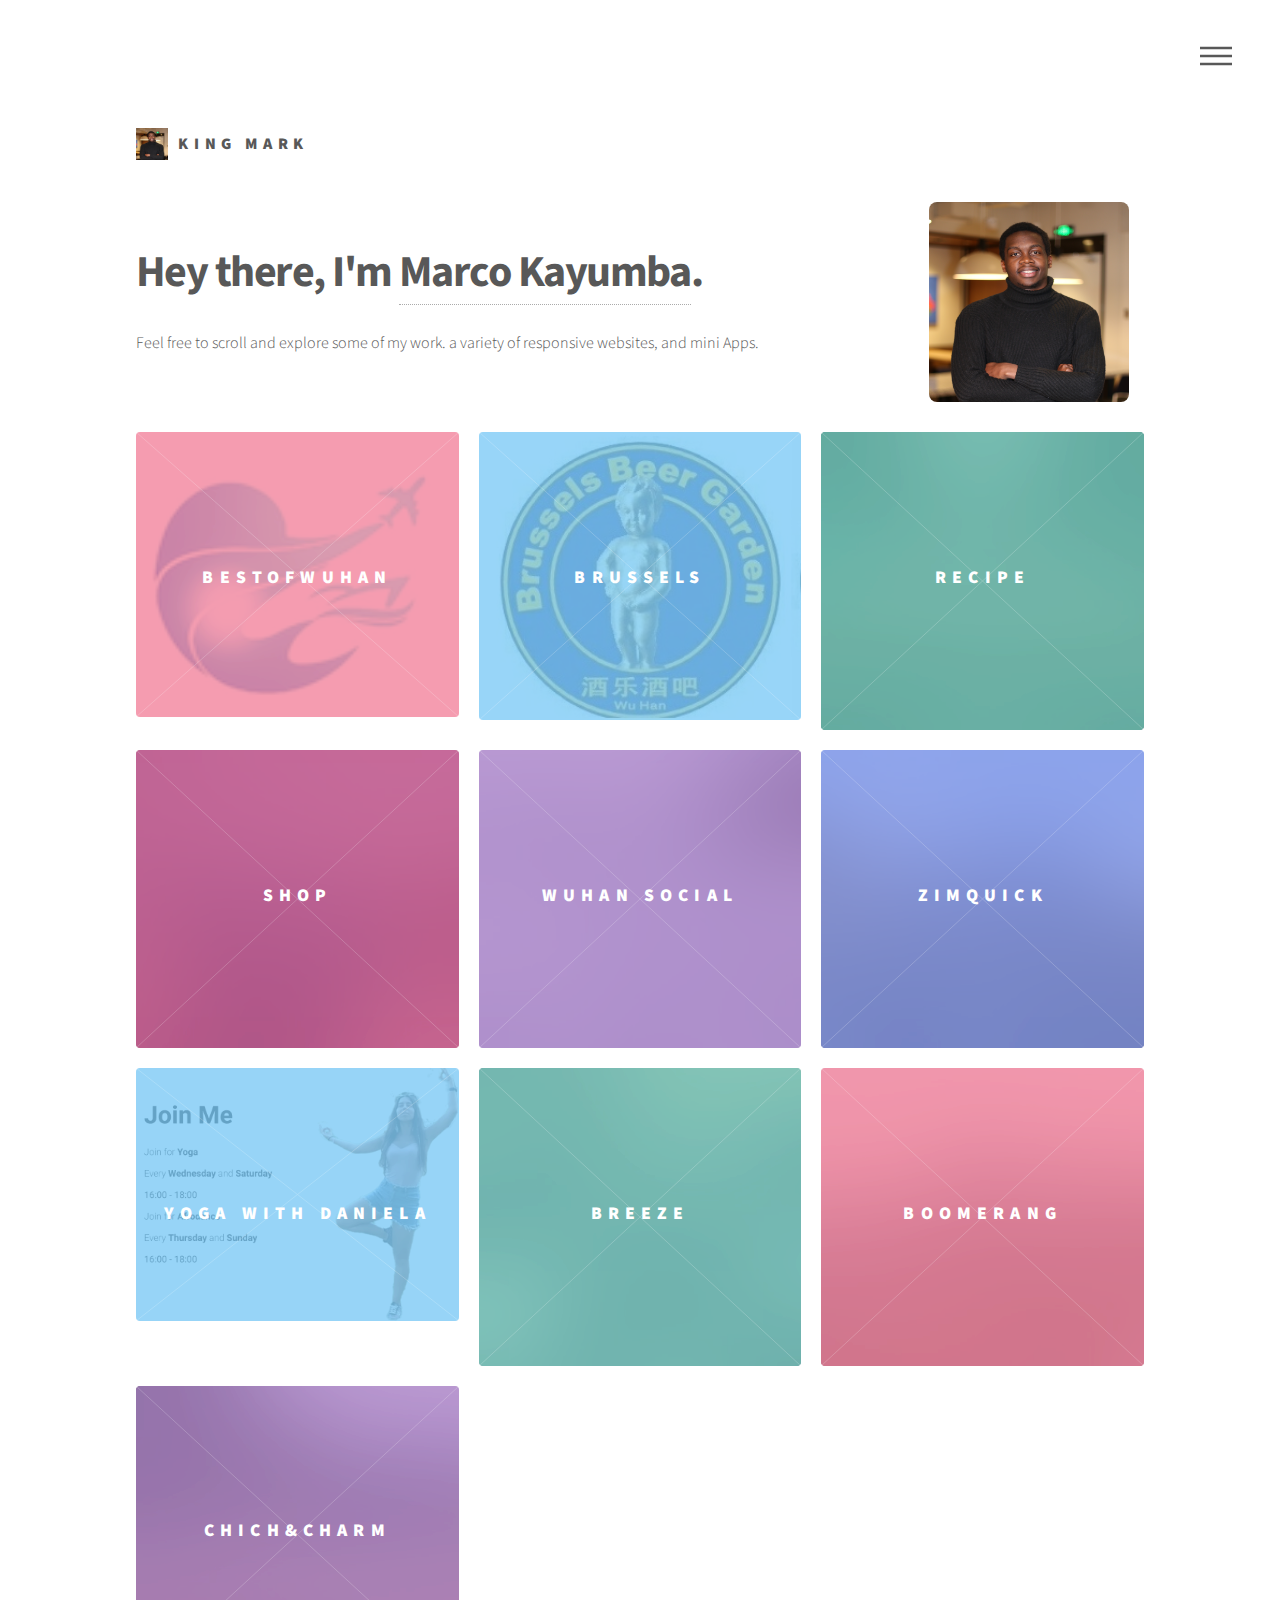
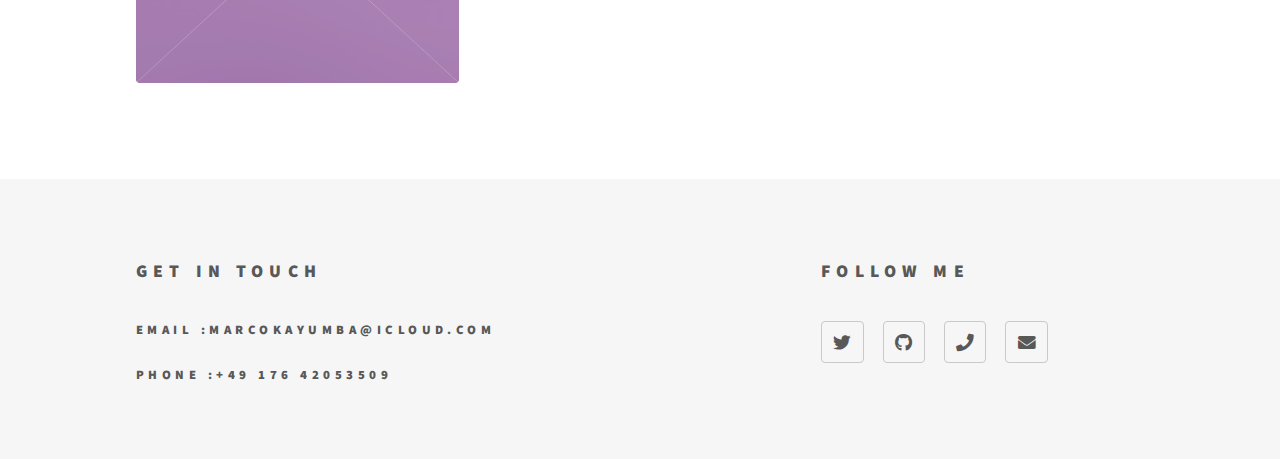
<file: index.html>
<!DOCTYPE html>
<html>
  <head>
    <title>Marco Kayumba</title>
    <meta charset="utf-8" />
    <meta
      name="viewport"
      content="width=device-width, initial-scale=1, user-scalable=no"
    />
    <link rel="stylesheet" href="assets/css/main.css" />
    <noscript
      ><link rel="stylesheet" href="assets/css/noscript.css"
    /></noscript>
  </head>
  <body class="is-preload">
    <!-- Wrapper -->
    <div id="wrapper">
      <!-- Header -->
      <header id="header">
        <div class="inner">
          <!-- Logo -->
          <a
            href="https://www.linkedin.com/in/marco-kayumba-8a622b144/"
            class="logo"
          >
            <span class="symbol"><img src="images/profile.jpeg" alt="" /></span
            ><span class="title">King Mark</span>
          </a>

          <!-- Nav -->
          <nav>
            <ul>
              <li><a href="#menu">Menu</a></li>
            </ul>
          </nav>
        </div>
      </header>

      <!-- Menu -->
      <nav id="menu">
        <h2>Menu</h2>
        <ul>
          <li><a href="index.html">Home</a></li>
          <li>
            <a href="https://github.com/KingMark619?tab=repositories">GitHub</a>
          </li>
          <li><a href="#">Contact</a></li>
        </ul>
      </nav>

      <!-- Main -->
      <div id="main">
        <div class="inner">
          <header>
            <div>
              <h1>
                Hey there, I'm
                <a href="https://www.linkedin.com/in/marco-kayumba-8a622b144/"
                  >Marco Kayumba</a
                >.
              </h1>
              <p>
                Feel free to scroll and explore some of my work. a variety of
                responsive websites, and mini Apps.
              </p>
            </div>
            <div class="right-block">
              <img src="/images/profile.jpeg" class="profile-pic" />
            </div>
          </header>
          <section class="tiles">
            <article class="style1">
              <span class="image">
                <img src="images/bow.png" alt="" />
              </span>
              <a href="https://bestofwuhan.cn/">
                <h2>BestOfWuhan</h2>
                <div class="content">
                  <p>
                    Website and WeChat mini App, used amongst the foreign
                    community in Wuhan, China.
                  </p>
                </div>
              </a>
            </article>
            <article class="style2">
              <span class="image">
                <img src="images/brussels.jpeg" alt="" />
              </span>
              <a href="https://www.brusselsbg.com/">
                <h2>Brussels</h2>
                <div class="content">
                  <p>
                    Belgium craft beer bar located in Wuhan, China. one of the
                    favorite expats bar in the city
                  </p>
                </div>
              </a>
            </article>
            <article class="style3">
              <span class="image">
                <img src="images/pic03.jpg" alt="" />
              </span>
              <a href="https://github.com/KingMark619/Recipe">
                <h2>Recipe</h2>
                <div class="content">
                  <p>
                    A food suggestion web app, just input what you'd like to
                    cook, it shows you the ingredients needed.
                  </p>
                </div>
              </a>
            </article>
            <article class="style4">
              <span class="image">
                <img src="images/pic01.jpg" alt="" />
              </span>
              <a href="https://github.com/KingMark619/shopping">
                <h2>Shop</h2>
                <div class="content">
                  <p>A model based on ASOS.com, a french fashion website</p>
                </div>
              </a>
            </article>
            <article class="style5">
              <span class="image">
                <img src="images/pic05.jpg" alt="" />
              </span>
              <a href="https://github.com/KingMark619/WS">
                <h2>Wuhan Social</h2>
                <div class="content">
                  <p>
                    WeChat mini App, life guide for locals and foreigners in
                    Wuhan, China
                  </p>
                </div>
              </a>
            </article>
            <article class="style6">
              <span class="image">
                <img src="images/pic06.jpg" alt="" />
              </span>
              <a href="generic.html">
                <h2>Zimquick</h2>
                <div class="content">
                  <p>Grocery shopping, made easy in Zimbabwe.</p>
                </div>
              </a>
            </article>
            <article class="style2">
              <span class="image">
                <img src="images/yogabydaniela.png" alt="" />
              </span>
              <a href="generic.html">
                <h2>Yoga with Daniela</h2>
                <div class="content">
                  <p>
                    Find your inner peace with Daniela. an Italian yoga teacher
                  </p>
                </div>
              </a>
            </article>
            <article class="style3">
              <span class="image">
                <img src="images/pic08.jpg" alt="" />
              </span>
              <a href="generic.html">
                <h2>Breeze</h2>
                <div class="content">
                  <p>Tourist guide for locals in China. 2017</p>
                </div>
              </a>
            </article>
            <article class="style1">
              <span class="image">
                <img src="images/pic09.jpg" alt="" />
              </span>
              <a href="generic.html">
                <h2>Boomerang</h2>
                <div class="content">
                  <p>German Start-up, creating recycle lunch boxes</p>
                </div>
              </a>
            </article>
            <article class="style5">
              <span class="image">
                <img src="images/pic10.jpg" alt="" />
              </span>
              <a href="generic.html">
                <h2>Chich&Charm</h2>
                <div class="content">
                  <p>Fashion e-commerce site.</p>
                </div>
              </a>
            </article>
          </section>
        </div>
      </div>

      <!-- Footer -->
      <footer id="footer">
        <div class="inner">
          <section>
            <h2>Get in touch</h2>
            <div>
              <h5>Email :</h5>
              <h5>marcokayumba@icloud.com</h5>
            </div>
            <div>
              <h5>Phone :</h5>
              <h5>+49 176 42053509</h5>
            </div>
          </section>
          <section>
            <h2>Follow Me</h2>
            <ul class="icons">
              <li>
                <a
                  href="https://twitter.com/KingMar84437741"
                  class="icon brands style2 fa-twitter"
                  ><span class="label">Twitter</span></a
                >
              </li>
              <li>
                <a
                  href="https://github.com/KingMark619"
                  class="icon brands style2 fa-github"
                  ><span class="label">GitHub</span></a
                >
              </li>
              <li>
                <a href="#" class="icon solid style2 fa-phone"
                  ><span class="label">Phone</span></a
                >
              </li>
              <li>
                <a href="#" class="icon solid style2 fa-envelope"
                  ><span class="label">Email</span></a
                >
              </li>
            </ul>
          </section>
        </div>
      </footer>
    </div>

    <!-- Scripts -->
    <script src="assets/js/jquery.min.js"></script>
    <script src="assets/js/browser.min.js"></script>
    <script src="assets/js/breakpoints.min.js"></script>
    <script src="assets/js/util.js"></script>
    <script src="assets/js/main.js"></script>
  </body>
</html>
</file>
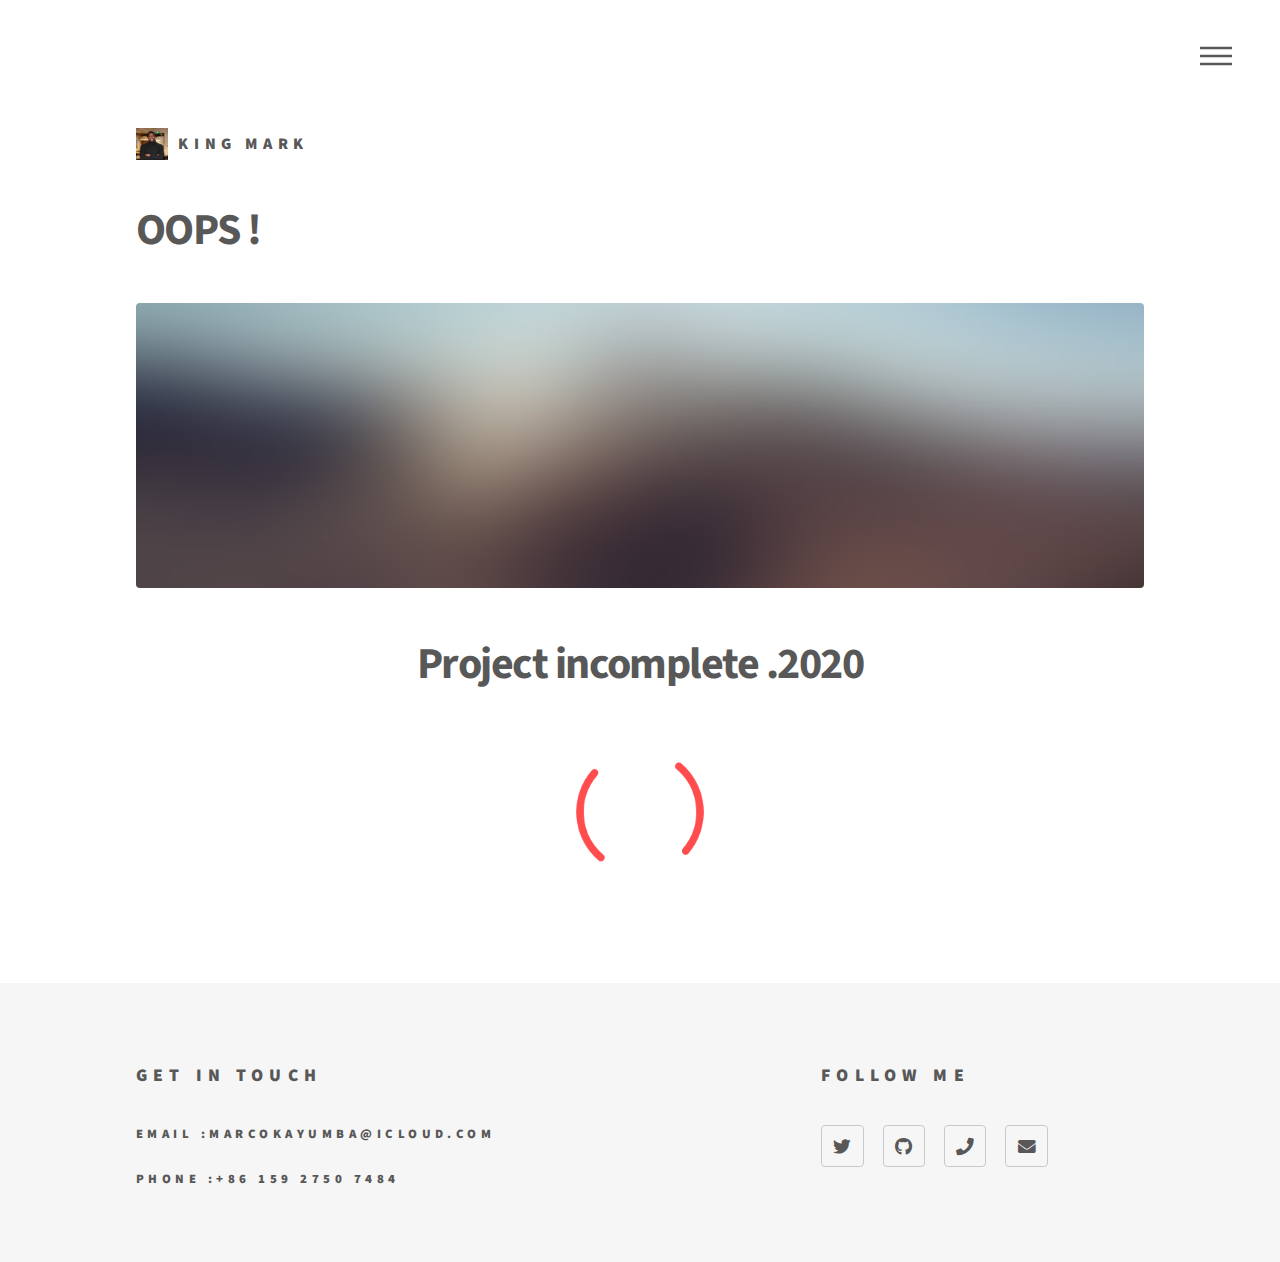
<file: generic.html>
<!DOCTYPE html>
<html>
  <head>
    <title>Project Incomplete</title>
    <meta charset="utf-8" />
    <meta
      name="viewport"
      content="width=device-width, initial-scale=1, user-scalable=no"
    />
    <link rel="stylesheet" href="assets/css/main.css" />
    <noscript
      ><link rel="stylesheet" href="assets/css/noscript.css"
    /></noscript>
  </head>
  <body class="is-preload">
    <!-- Wrapper -->
    <div id="wrapper">
      <!-- Header -->
      <header id="header">
        <div class="inner">
          <!-- Logo -->
          <a href="index.html" class="logo">
            <span class="symbol"><img src="images/profile.jpeg" alt="" /></span
            ><span class="title">King Mark</span>
          </a>

          <!-- Nav -->
          <nav>
            <ul>
              <li><a href="#menu">Menu</a></li>
            </ul>
          </nav>
        </div>
      </header>

      <!-- Menu -->
      <nav id="menu">
        <h2>Menu</h2>
        <ul>
          <li><a href="index.html">Home</a></li>
          <li>
            <a href="https://github.com/KingMark619?tab=repositories">GitHub</a>
          </li>
          <li><a href="#">Contact</a></li>
        </ul>
      </nav>

      <!-- Main -->
      <div id="main">
        <div class="inner">
          <h1>OOPS !</h1>
          <span class="image main"><img src="images/pic13.jpg" alt="" /></span>
          <div
            style="display: flex; flex-direction: column; align-items: center;"
          >
            <h1 style="text-align: center;">Project incomplete .2020</h1>
            <img
              src="/images/loading.gif"
              style="width: 150px; height: 150px;"
            />
          </div>
        </div>
      </div>

      <!-- Footer -->
      <footer id="footer">
        <div class="inner">
          <section>
            <h2>Get in touch</h2>
            <div>
              <h5>Email :</h5>
              <h5>marcokayumba@icloud.com</h5>
            </div>
            <div>
              <h5>Phone :</h5>
              <h5>+86 159 2750 7484</h5>
            </div>
          </section>
          <section>
            <h2>Follow Me</h2>
            <ul class="icons">
              <li>
                <a
                  href="https://twitter.com/KingMar84437741"
                  class="icon brands style2 fa-twitter"
                  ><span class="label">Twitter</span></a
                >
              </li>
              <li>
                <a
                  href="https://github.com/KingMark619"
                  class="icon brands style2 fa-github"
                  ><span class="label">GitHub</span></a
                >
              </li>
              <li>
                <a href="#" class="icon solid style2 fa-phone"
                  ><span class="label">Phone</span></a
                >
              </li>
              <li>
                <a href="#" class="icon solid style2 fa-envelope"
                  ><span class="label">Email</span></a
                >
              </li>
            </ul>
          </section>
        </div>
      </footer>
    </div>

    <!-- Scripts -->
    <script src="assets/js/jquery.min.js"></script>
    <script src="assets/js/browser.min.js"></script>
    <script src="assets/js/breakpoints.min.js"></script>
    <script src="assets/js/util.js"></script>
    <script src="assets/js/main.js"></script>
  </body>
</html>
</file>
<file: assets/css/noscript.css>
/* Tiles */

body.is-preload .tiles article {
  -moz-transform: none;
  -webkit-transform: none;
  -ms-transform: none;
  transform: none;
  opacity: 1;
}
</file>
<file: assets/css/main.css>
@import url(fontawesome-all.min.css);
@import url("https://fonts.googleapis.com/css?family=Source+Sans+Pro:300,700,900");

html,
body,
div,
span,
applet,
object,
iframe,
h1,
h2,
h3,
h4,
h5,
h6,
p,
blockquote,
pre,
a,
abbr,
acronym,
address,
big,
cite,
code,
del,
dfn,
em,
img,
ins,
kbd,
q,
s,
samp,
small,
strike,
strong,
sub,
sup,
tt,
var,
b,
u,
i,
center,
dl,
dt,
dd,
ol,
ul,
li,
fieldset,
form,
label,
legend,
table,
caption,
tbody,
tfoot,
thead,
tr,
th,
td,
article,
aside,
canvas,
details,
embed,
figure,
figcaption,
footer,
header,
hgroup,
menu,
nav,
output,
ruby,
section,
summary,
time,
mark,
audio,
video {
  margin: 0;
  padding: 0;
  border: 0;
  font-size: 100%;
  font: inherit;
  vertical-align: baseline;
}

article,
aside,
details,
figcaption,
figure,
footer,
header,
hgroup,
menu,
nav,
section {
  display: block;
}

body {
  line-height: 1;
}

ol,
ul {
  list-style: none;
}

blockquote,
q {
  quotes: none;
}

blockquote:before,
blockquote:after,
q:before,
q:after {
  content: "";
  content: none;
}

table {
  border-collapse: collapse;
  border-spacing: 0;
}

body {
  -webkit-text-size-adjust: none;
}

mark {
  background-color: transparent;
  color: inherit;
}

input::-moz-focus-inner {
  border: 0;
  padding: 0;
}

input,
select,
textarea {
  -moz-appearance: none;
  -webkit-appearance: none;
  -ms-appearance: none;
  appearance: none;
}
/* Profile */
.right-block {
  display: flex;
  justify-content: center;
  align-items: flex-start;
  width: 220px;
  height: 230px;
  max-height: 250px;
  min-width: 230px;
}
.profile-pic {
  width: 200px;
  height: 200px;
  border-radius: 8px;
}
header {
  display: flex !important;
  justify-content: space-between;
  align-items: center;
}
/* get in touch */
section div {
  display: flex;
  flex-direction: row;
  align-items: center;
}
/* Basic */

@-ms-viewport {
  width: device-width;
}

body {
  -ms-overflow-style: scrollbar;
}

@media screen and (max-width: 480px) {
  html,
  body {
    min-width: 320px;
  }
}

html {
  box-sizing: border-box;
}

*,
*:before,
*:after {
  box-sizing: inherit;
}

body {
  background: #ffffff;
}

body.is-preload *,
body.is-preload *:before,
body.is-preload *:after {
  -moz-animation: none !important;
  -webkit-animation: none !important;
  -ms-animation: none !important;
  animation: none !important;
  -moz-transition: none !important;
  -webkit-transition: none !important;
  -ms-transition: none !important;
  transition: none !important;
}

/* Type */

body,
input,
select,
textarea {
  color: #585858;
  font-family: "Source Sans Pro", Helvetica, sans-serif;
  font-size: 16pt;
  font-weight: 300;
  line-height: 1.75;
}

@media screen and (max-width: 1680px) {
  body,
  input,
  select,
  textarea {
    font-size: 14pt;
  }
}

@media screen and (max-width: 1280px) {
  body,
  input,
  select,
  textarea {
    font-size: 12pt;
  }
}

a {
  -moz-transition: border-bottom-color 0.2s ease, color 0.2s ease;
  -webkit-transition: border-bottom-color 0.2s ease, color 0.2s ease;
  -ms-transition: border-bottom-color 0.2s ease, color 0.2s ease;
  transition: border-bottom-color 0.2s ease, color 0.2s ease;
  text-decoration: none;
  color: #585858;
  border-bottom: dotted 1px rgba(88, 88, 88, 0.5);
}

a:hover {
  border-bottom-color: transparent;
  color: #f2849e !important;
}

strong,
b {
  font-weight: 900;
}

em,
i {
  font-style: italic;
}

p {
  margin: 0 0 2em 0;
}

h1 {
  font-size: 2.75em;
  font-weight: 700;
  line-height: 1.3;
  margin: 0 0 1em 0;
  letter-spacing: -0.035em;
}

h1 a {
  color: inherit;
}

@media screen and (max-width: 736px) {
  h1 {
    font-size: 2em;
    margin: 0 0 1em 0;
  }
}

@media screen and (max-width: 360px) {
  h1 {
    font-size: 1.75em;
  }
}

h2,
h3,
h4,
h5,
h6 {
  font-weight: 900;
  line-height: 1.5;
  margin: 0 0 2em 0;
  text-transform: uppercase;
  letter-spacing: 0.35em;
}

h2 a,
h3 a,
h4 a,
h5 a,
h6 a {
  color: inherit;
}

h2 {
  font-size: 1.1em;
}

h3 {
  font-size: 1em;
}

h4 {
  font-size: 0.8em;
}

h5 {
  font-size: 0.8em;
}

h6 {
  font-size: 0.8em;
}

@media screen and (max-width: 980px) {
  h1 br,
  h2 br,
  h3 br,
  h4 br,
  h5 br,
  h6 br {
    display: none;
  }
}

@media screen and (max-width: 736px) {
  h2 {
    font-size: 1em;
  }

  h3 {
    font-size: 0.8em;
  }
}

sub {
  font-size: 0.8em;
  position: relative;
  top: 0.5em;
}

sup {
  font-size: 0.8em;
  position: relative;
  top: -0.5em;
}

blockquote {
  border-left: solid 4px #c9c9c9;
  font-style: italic;
  margin: 0 0 2em 0;
  padding: 0.5em 0 0.5em 2em;
}

code {
  background: rgba(144, 144, 144, 0.075);
  border-radius: 4px;
  border: solid 1px #c9c9c9;
  font-family: "Courier New", monospace;
  font-size: 0.9em;
  margin: 0 0.25em;
  padding: 0.25em 0.65em;
}

pre {
  -webkit-overflow-scrolling: touch;
  font-family: "Courier New", monospace;
  font-size: 0.9em;
  margin: 0 0 2em 0;
}

pre code {
  display: block;
  line-height: 1.75;
  padding: 1em 1.5em;
  overflow-x: auto;
}

hr {
  border: 0;
  border-bottom: solid 1px #c9c9c9;
  margin: 2em 0;
}

hr.major {
  margin: 3em 0;
}

.align-left {
  text-align: left;
}

.align-center {
  text-align: center;
}

.align-right {
  text-align: right;
}

/* Row */

.row {
  display: flex;
  flex-wrap: wrap;
  box-sizing: border-box;
  align-items: stretch;
}

.row > * {
  box-sizing: border-box;
}

.row.gtr-uniform > * > :last-child {
  margin-bottom: 0;
}

.row.aln-left {
  justify-content: flex-start;
}

.row.aln-center {
  justify-content: center;
}

.row.aln-right {
  justify-content: flex-end;
}

.row.aln-top {
  align-items: flex-start;
}

.row.aln-middle {
  align-items: center;
}

.row.aln-bottom {
  align-items: flex-end;
}

.row > .imp {
  order: -1;
}

.row > .col-1 {
  width: 8.33333%;
}

.row > .off-1 {
  margin-left: 8.33333%;
}

.row > .col-2 {
  width: 16.66667%;
}

.row > .off-2 {
  margin-left: 16.66667%;
}

.row > .col-3 {
  width: 25%;
}

.row > .off-3 {
  margin-left: 25%;
}

.row > .col-4 {
  width: 33.33333%;
}

.row > .off-4 {
  margin-left: 33.33333%;
}

.row > .col-5 {
  width: 41.66667%;
}

.row > .off-5 {
  margin-left: 41.66667%;
}

.row > .col-6 {
  width: 50%;
}

.row > .off-6 {
  margin-left: 50%;
}

.row > .col-7 {
  width: 58.33333%;
}

.row > .off-7 {
  margin-left: 58.33333%;
}

.row > .col-8 {
  width: 66.66667%;
}

.row > .off-8 {
  margin-left: 66.66667%;
}

.row > .col-9 {
  width: 75%;
}

.row > .off-9 {
  margin-left: 75%;
}

.row > .col-10 {
  width: 83.33333%;
}

.row > .off-10 {
  margin-left: 83.33333%;
}

.row > .col-11 {
  width: 91.66667%;
}

.row > .off-11 {
  margin-left: 91.66667%;
}

.row > .col-12 {
  width: 100%;
}

.row > .off-12 {
  margin-left: 100%;
}

.row.gtr-0 {
  margin-top: 0;
  margin-left: 0em;
}

.row.gtr-0 > * {
  padding: 0 0 0 0em;
}

.row.gtr-0.gtr-uniform {
  margin-top: 0em;
}

.row.gtr-0.gtr-uniform > * {
  padding-top: 0em;
}

.row.gtr-25 {
  margin-top: 0;
  margin-left: -0.5em;
}

.row.gtr-25 > * {
  padding: 0 0 0 0.5em;
}

.row.gtr-25.gtr-uniform {
  margin-top: -0.5em;
}

.row.gtr-25.gtr-uniform > * {
  padding-top: 0.5em;
}

.row.gtr-50 {
  margin-top: 0;
  margin-left: -1em;
}

.row.gtr-50 > * {
  padding: 0 0 0 1em;
}

.row.gtr-50.gtr-uniform {
  margin-top: -1em;
}

.row.gtr-50.gtr-uniform > * {
  padding-top: 1em;
}

.row {
  margin-top: 0;
  margin-left: -2em;
}

.row > * {
  padding: 0 0 0 2em;
}

.row.gtr-uniform {
  margin-top: -2em;
}

.row.gtr-uniform > * {
  padding-top: 2em;
}

.row.gtr-150 {
  margin-top: 0;
  margin-left: -3em;
}

.row.gtr-150 > * {
  padding: 0 0 0 3em;
}

.row.gtr-150.gtr-uniform {
  margin-top: -3em;
}

.row.gtr-150.gtr-uniform > * {
  padding-top: 3em;
}

.row.gtr-200 {
  margin-top: 0;
  margin-left: -4em;
}

.row.gtr-200 > * {
  padding: 0 0 0 4em;
}

.row.gtr-200.gtr-uniform {
  margin-top: -4em;
}

.row.gtr-200.gtr-uniform > * {
  padding-top: 4em;
}

@media screen and (max-width: 1680px) {
  .row {
    display: flex;
    flex-wrap: wrap;
    box-sizing: border-box;
    align-items: stretch;
  }

  .row > * {
    box-sizing: border-box;
  }

  .row.gtr-uniform > * > :last-child {
    margin-bottom: 0;
  }

  .row.aln-left {
    justify-content: flex-start;
  }

  .row.aln-center {
    justify-content: center;
  }

  .row.aln-right {
    justify-content: flex-end;
  }

  .row.aln-top {
    align-items: flex-start;
  }

  .row.aln-middle {
    align-items: center;
  }

  .row.aln-bottom {
    align-items: flex-end;
  }

  .row > .imp-xlarge {
    order: -1;
  }

  .row > .col-1-xlarge {
    width: 8.33333%;
  }

  .row > .off-1-xlarge {
    margin-left: 8.33333%;
  }

  .row > .col-2-xlarge {
    width: 16.66667%;
  }

  .row > .off-2-xlarge {
    margin-left: 16.66667%;
  }

  .row > .col-3-xlarge {
    width: 25%;
  }

  .row > .off-3-xlarge {
    margin-left: 25%;
  }

  .row > .col-4-xlarge {
    width: 33.33333%;
  }

  .row > .off-4-xlarge {
    margin-left: 33.33333%;
  }

  .row > .col-5-xlarge {
    width: 41.66667%;
  }

  .row > .off-5-xlarge {
    margin-left: 41.66667%;
  }

  .row > .col-6-xlarge {
    width: 50%;
  }

  .row > .off-6-xlarge {
    margin-left: 50%;
  }

  .row > .col-7-xlarge {
    width: 58.33333%;
  }

  .row > .off-7-xlarge {
    margin-left: 58.33333%;
  }

  .row > .col-8-xlarge {
    width: 66.66667%;
  }

  .row > .off-8-xlarge {
    margin-left: 66.66667%;
  }

  .row > .col-9-xlarge {
    width: 75%;
  }

  .row > .off-9-xlarge {
    margin-left: 75%;
  }

  .row > .col-10-xlarge {
    width: 83.33333%;
  }

  .row > .off-10-xlarge {
    margin-left: 83.33333%;
  }

  .row > .col-11-xlarge {
    width: 91.66667%;
  }

  .row > .off-11-xlarge {
    margin-left: 91.66667%;
  }

  .row > .col-12-xlarge {
    width: 100%;
  }

  .row > .off-12-xlarge {
    margin-left: 100%;
  }

  .row.gtr-0 {
    margin-top: 0;
    margin-left: 0em;
  }

  .row.gtr-0 > * {
    padding: 0 0 0 0em;
  }

  .row.gtr-0.gtr-uniform {
    margin-top: 0em;
  }

  .row.gtr-0.gtr-uniform > * {
    padding-top: 0em;
  }

  .row.gtr-25 {
    margin-top: 0;
    margin-left: -0.5em;
  }

  .row.gtr-25 > * {
    padding: 0 0 0 0.5em;
  }

  .row.gtr-25.gtr-uniform {
    margin-top: -0.5em;
  }

  .row.gtr-25.gtr-uniform > * {
    padding-top: 0.5em;
  }

  .row.gtr-50 {
    margin-top: 0;
    margin-left: -1em;
  }

  .row.gtr-50 > * {
    padding: 0 0 0 1em;
  }

  .row.gtr-50.gtr-uniform {
    margin-top: -1em;
  }

  .row.gtr-50.gtr-uniform > * {
    padding-top: 1em;
  }

  .row {
    margin-top: 0;
    margin-left: -2em;
  }

  .row > * {
    padding: 0 0 0 2em;
  }

  .row.gtr-uniform {
    margin-top: -2em;
  }

  .row.gtr-uniform > * {
    padding-top: 2em;
  }

  .row.gtr-150 {
    margin-top: 0;
    margin-left: -3em;
  }

  .row.gtr-150 > * {
    padding: 0 0 0 3em;
  }

  .row.gtr-150.gtr-uniform {
    margin-top: -3em;
  }

  .row.gtr-150.gtr-uniform > * {
    padding-top: 3em;
  }

  .row.gtr-200 {
    margin-top: 0;
    margin-left: -4em;
  }

  .row.gtr-200 > * {
    padding: 0 0 0 4em;
  }

  .row.gtr-200.gtr-uniform {
    margin-top: -4em;
  }

  .row.gtr-200.gtr-uniform > * {
    padding-top: 4em;
  }
}

@media screen and (max-width: 1280px) {
  .row {
    display: flex;
    flex-wrap: wrap;
    box-sizing: border-box;
    align-items: stretch;
  }

  .row > * {
    box-sizing: border-box;
  }

  .row.gtr-uniform > * > :last-child {
    margin-bottom: 0;
  }

  .row.aln-left {
    justify-content: flex-start;
  }

  .row.aln-center {
    justify-content: center;
  }

  .row.aln-right {
    justify-content: flex-end;
  }

  .row.aln-top {
    align-items: flex-start;
  }

  .row.aln-middle {
    align-items: center;
  }

  .row.aln-bottom {
    align-items: flex-end;
  }

  .row > .imp-large {
    order: -1;
  }

  .row > .col-1-large {
    width: 8.33333%;
  }

  .row > .off-1-large {
    margin-left: 8.33333%;
  }

  .row > .col-2-large {
    width: 16.66667%;
  }

  .row > .off-2-large {
    margin-left: 16.66667%;
  }

  .row > .col-3-large {
    width: 25%;
  }

  .row > .off-3-large {
    margin-left: 25%;
  }

  .row > .col-4-large {
    width: 33.33333%;
  }

  .row > .off-4-large {
    margin-left: 33.33333%;
  }

  .row > .col-5-large {
    width: 41.66667%;
  }

  .row > .off-5-large {
    margin-left: 41.66667%;
  }

  .row > .col-6-large {
    width: 50%;
  }

  .row > .off-6-large {
    margin-left: 50%;
  }

  .row > .col-7-large {
    width: 58.33333%;
  }

  .row > .off-7-large {
    margin-left: 58.33333%;
  }

  .row > .col-8-large {
    width: 66.66667%;
  }

  .row > .off-8-large {
    margin-left: 66.66667%;
  }

  .row > .col-9-large {
    width: 75%;
  }

  .row > .off-9-large {
    margin-left: 75%;
  }

  .row > .col-10-large {
    width: 83.33333%;
  }

  .row > .off-10-large {
    margin-left: 83.33333%;
  }

  .row > .col-11-large {
    width: 91.66667%;
  }

  .row > .off-11-large {
    margin-left: 91.66667%;
  }

  .row > .col-12-large {
    width: 100%;
  }

  .row > .off-12-large {
    margin-left: 100%;
  }

  .row.gtr-0 {
    margin-top: 0;
    margin-left: 0em;
  }

  .row.gtr-0 > * {
    padding: 0 0 0 0em;
  }

  .row.gtr-0.gtr-uniform {
    margin-top: 0em;
  }

  .row.gtr-0.gtr-uniform > * {
    padding-top: 0em;
  }

  .row.gtr-25 {
    margin-top: 0;
    margin-left: -0.5em;
  }

  .row.gtr-25 > * {
    padding: 0 0 0 0.5em;
  }

  .row.gtr-25.gtr-uniform {
    margin-top: -0.5em;
  }

  .row.gtr-25.gtr-uniform > * {
    padding-top: 0.5em;
  }

  .row.gtr-50 {
    margin-top: 0;
    margin-left: -1em;
  }

  .row.gtr-50 > * {
    padding: 0 0 0 1em;
  }

  .row.gtr-50.gtr-uniform {
    margin-top: -1em;
  }

  .row.gtr-50.gtr-uniform > * {
    padding-top: 1em;
  }

  .row {
    margin-top: 0;
    margin-left: -2em;
  }

  .row > * {
    padding: 0 0 0 2em;
  }

  .row.gtr-uniform {
    margin-top: -2em;
  }

  .row.gtr-uniform > * {
    padding-top: 2em;
  }

  .row.gtr-150 {
    margin-top: 0;
    margin-left: -3em;
  }

  .row.gtr-150 > * {
    padding: 0 0 0 3em;
  }

  .row.gtr-150.gtr-uniform {
    margin-top: -3em;
  }

  .row.gtr-150.gtr-uniform > * {
    padding-top: 3em;
  }

  .row.gtr-200 {
    margin-top: 0;
    margin-left: -4em;
  }

  .row.gtr-200 > * {
    padding: 0 0 0 4em;
  }

  .row.gtr-200.gtr-uniform {
    margin-top: -4em;
  }

  .row.gtr-200.gtr-uniform > * {
    padding-top: 4em;
  }
}

@media screen and (max-width: 980px) {
  .row {
    display: flex;
    flex-wrap: wrap;
    box-sizing: border-box;
    align-items: stretch;
  }

  .row > * {
    box-sizing: border-box;
  }

  .row.gtr-uniform > * > :last-child {
    margin-bottom: 0;
  }

  .row.aln-left {
    justify-content: flex-start;
  }

  .row.aln-center {
    justify-content: center;
  }

  .row.aln-right {
    justify-content: flex-end;
  }

  .row.aln-top {
    align-items: flex-start;
  }

  .row.aln-middle {
    align-items: center;
  }

  .row.aln-bottom {
    align-items: flex-end;
  }

  .row > .imp-medium {
    order: -1;
  }

  .row > .col-1-medium {
    width: 8.33333%;
  }

  .row > .off-1-medium {
    margin-left: 8.33333%;
  }

  .row > .col-2-medium {
    width: 16.66667%;
  }

  .row > .off-2-medium {
    margin-left: 16.66667%;
  }

  .row > .col-3-medium {
    width: 25%;
  }

  .row > .off-3-medium {
    margin-left: 25%;
  }

  .row > .col-4-medium {
    width: 33.33333%;
  }

  .row > .off-4-medium {
    margin-left: 33.33333%;
  }

  .row > .col-5-medium {
    width: 41.66667%;
  }

  .row > .off-5-medium {
    margin-left: 41.66667%;
  }

  .row > .col-6-medium {
    width: 50%;
  }

  .row > .off-6-medium {
    margin-left: 50%;
  }

  .row > .col-7-medium {
    width: 58.33333%;
  }

  .row > .off-7-medium {
    margin-left: 58.33333%;
  }

  .row > .col-8-medium {
    width: 66.66667%;
  }

  .row > .off-8-medium {
    margin-left: 66.66667%;
  }

  .row > .col-9-medium {
    width: 75%;
  }

  .row > .off-9-medium {
    margin-left: 75%;
  }

  .row > .col-10-medium {
    width: 83.33333%;
  }

  .row > .off-10-medium {
    margin-left: 83.33333%;
  }

  .row > .col-11-medium {
    width: 91.66667%;
  }

  .row > .off-11-medium {
    margin-left: 91.66667%;
  }

  .row > .col-12-medium {
    width: 100%;
  }

  .row > .off-12-medium {
    margin-left: 100%;
  }

  .row.gtr-0 {
    margin-top: 0;
    margin-left: 0em;
  }

  .row.gtr-0 > * {
    padding: 0 0 0 0em;
  }

  .row.gtr-0.gtr-uniform {
    margin-top: 0em;
  }

  .row.gtr-0.gtr-uniform > * {
    padding-top: 0em;
  }

  .row.gtr-25 {
    margin-top: 0;
    margin-left: -0.375em;
  }

  .row.gtr-25 > * {
    padding: 0 0 0 0.375em;
  }

  .row.gtr-25.gtr-uniform {
    margin-top: -0.375em;
  }

  .row.gtr-25.gtr-uniform > * {
    padding-top: 0.375em;
  }

  .row.gtr-50 {
    margin-top: 0;
    margin-left: -0.75em;
  }

  .row.gtr-50 > * {
    padding: 0 0 0 0.75em;
  }

  .row.gtr-50.gtr-uniform {
    margin-top: -0.75em;
  }

  .row.gtr-50.gtr-uniform > * {
    padding-top: 0.75em;
  }

  .row {
    margin-top: 0;
    margin-left: -1.5em;
  }

  .row > * {
    padding: 0 0 0 1.5em;
  }

  .row.gtr-uniform {
    margin-top: -1.5em;
  }

  .row.gtr-uniform > * {
    padding-top: 1.5em;
  }

  .row.gtr-150 {
    margin-top: 0;
    margin-left: -2.25em;
  }

  .row.gtr-150 > * {
    padding: 0 0 0 2.25em;
  }

  .row.gtr-150.gtr-uniform {
    margin-top: -2.25em;
  }

  .row.gtr-150.gtr-uniform > * {
    padding-top: 2.25em;
  }

  .row.gtr-200 {
    margin-top: 0;
    margin-left: -3em;
  }

  .row.gtr-200 > * {
    padding: 0 0 0 3em;
  }

  .row.gtr-200.gtr-uniform {
    margin-top: -3em;
  }

  .row.gtr-200.gtr-uniform > * {
    padding-top: 3em;
  }
}

@media screen and (max-width: 736px) {
  .row {
    display: flex;
    flex-wrap: wrap;
    box-sizing: border-box;
    align-items: stretch;
  }

  .row > * {
    box-sizing: border-box;
  }

  .row.gtr-uniform > * > :last-child {
    margin-bottom: 0;
  }

  .row.aln-left {
    justify-content: flex-start;
  }

  .row.aln-center {
    justify-content: center;
  }

  .row.aln-right {
    justify-content: flex-end;
  }

  .row.aln-top {
    align-items: flex-start;
  }

  .row.aln-middle {
    align-items: center;
  }

  .row.aln-bottom {
    align-items: flex-end;
  }

  .row > .imp-small {
    order: -1;
  }

  .row > .col-1-small {
    width: 8.33333%;
  }

  .row > .off-1-small {
    margin-left: 8.33333%;
  }

  .row > .col-2-small {
    width: 16.66667%;
  }

  .row > .off-2-small {
    margin-left: 16.66667%;
  }

  .row > .col-3-small {
    width: 25%;
  }

  .row > .off-3-small {
    margin-left: 25%;
  }

  .row > .col-4-small {
    width: 33.33333%;
  }

  .row > .off-4-small {
    margin-left: 33.33333%;
  }

  .row > .col-5-small {
    width: 41.66667%;
  }

  .row > .off-5-small {
    margin-left: 41.66667%;
  }

  .row > .col-6-small {
    width: 50%;
  }

  .row > .off-6-small {
    margin-left: 50%;
  }

  .row > .col-7-small {
    width: 58.33333%;
  }

  .row > .off-7-small {
    margin-left: 58.33333%;
  }

  .row > .col-8-small {
    width: 66.66667%;
  }

  .row > .off-8-small {
    margin-left: 66.66667%;
  }

  .row > .col-9-small {
    width: 75%;
  }

  .row > .off-9-small {
    margin-left: 75%;
  }

  .row > .col-10-small {
    width: 83.33333%;
  }

  .row > .off-10-small {
    margin-left: 83.33333%;
  }

  .row > .col-11-small {
    width: 91.66667%;
  }

  .row > .off-11-small {
    margin-left: 91.66667%;
  }

  .row > .col-12-small {
    width: 100%;
  }

  .row > .off-12-small {
    margin-left: 100%;
  }

  .row.gtr-0 {
    margin-top: 0;
    margin-left: 0em;
  }

  .row.gtr-0 > * {
    padding: 0 0 0 0em;
  }

  .row.gtr-0.gtr-uniform {
    margin-top: 0em;
  }

  .row.gtr-0.gtr-uniform > * {
    padding-top: 0em;
  }

  .row.gtr-25 {
    margin-top: 0;
    margin-left: -0.25em;
  }

  .row.gtr-25 > * {
    padding: 0 0 0 0.25em;
  }

  .row.gtr-25.gtr-uniform {
    margin-top: -0.25em;
  }

  .row.gtr-25.gtr-uniform > * {
    padding-top: 0.25em;
  }

  .row.gtr-50 {
    margin-top: 0;
    margin-left: -0.5em;
  }

  .row.gtr-50 > * {
    padding: 0 0 0 0.5em;
  }

  .row.gtr-50.gtr-uniform {
    margin-top: -0.5em;
  }

  .row.gtr-50.gtr-uniform > * {
    padding-top: 0.5em;
  }

  .row {
    margin-top: 0;
    margin-left: -1em;
  }

  .row > * {
    padding: 0 0 0 1em;
  }

  .row.gtr-uniform {
    margin-top: -1em;
  }

  .row.gtr-uniform > * {
    padding-top: 1em;
  }

  .row.gtr-150 {
    margin-top: 0;
    margin-left: -1.5em;
  }

  .row.gtr-150 > * {
    padding: 0 0 0 1.5em;
  }

  .row.gtr-150.gtr-uniform {
    margin-top: -1.5em;
  }

  .row.gtr-150.gtr-uniform > * {
    padding-top: 1.5em;
  }

  .row.gtr-200 {
    margin-top: 0;
    margin-left: -2em;
  }

  .row.gtr-200 > * {
    padding: 0 0 0 2em;
  }

  .row.gtr-200.gtr-uniform {
    margin-top: -2em;
  }

  .row.gtr-200.gtr-uniform > * {
    padding-top: 2em;
  }
}

@media screen and (max-width: 480px) {
  .row {
    display: flex;
    flex-wrap: wrap;
    box-sizing: border-box;
    align-items: stretch;
  }

  .row > * {
    box-sizing: border-box;
  }

  .row.gtr-uniform > * > :last-child {
    margin-bottom: 0;
  }

  .row.aln-left {
    justify-content: flex-start;
  }

  .row.aln-center {
    justify-content: center;
  }

  .row.aln-right {
    justify-content: flex-end;
  }

  .row.aln-top {
    align-items: flex-start;
  }

  .row.aln-middle {
    align-items: center;
  }

  .row.aln-bottom {
    align-items: flex-end;
  }

  .row > .imp-xsmall {
    order: -1;
  }

  .row > .col-1-xsmall {
    width: 8.33333%;
  }

  .row > .off-1-xsmall {
    margin-left: 8.33333%;
  }

  .row > .col-2-xsmall {
    width: 16.66667%;
  }

  .row > .off-2-xsmall {
    margin-left: 16.66667%;
  }

  .row > .col-3-xsmall {
    width: 25%;
  }

  .row > .off-3-xsmall {
    margin-left: 25%;
  }

  .row > .col-4-xsmall {
    width: 33.33333%;
  }

  .row > .off-4-xsmall {
    margin-left: 33.33333%;
  }

  .row > .col-5-xsmall {
    width: 41.66667%;
  }

  .row > .off-5-xsmall {
    margin-left: 41.66667%;
  }

  .row > .col-6-xsmall {
    width: 50%;
  }

  .row > .off-6-xsmall {
    margin-left: 50%;
  }

  .row > .col-7-xsmall {
    width: 58.33333%;
  }

  .row > .off-7-xsmall {
    margin-left: 58.33333%;
  }

  .row > .col-8-xsmall {
    width: 66.66667%;
  }

  .row > .off-8-xsmall {
    margin-left: 66.66667%;
  }

  .row > .col-9-xsmall {
    width: 75%;
  }

  .row > .off-9-xsmall {
    margin-left: 75%;
  }

  .row > .col-10-xsmall {
    width: 83.33333%;
  }

  .row > .off-10-xsmall {
    margin-left: 83.33333%;
  }

  .row > .col-11-xsmall {
    width: 91.66667%;
  }

  .row > .off-11-xsmall {
    margin-left: 91.66667%;
  }

  .row > .col-12-xsmall {
    width: 100%;
  }

  .row > .off-12-xsmall {
    margin-left: 100%;
  }

  .row.gtr-0 {
    margin-top: 0;
    margin-left: 0em;
  }

  .row.gtr-0 > * {
    padding: 0 0 0 0em;
  }

  .row.gtr-0.gtr-uniform {
    margin-top: 0em;
  }

  .row.gtr-0.gtr-uniform > * {
    padding-top: 0em;
  }

  .row.gtr-25 {
    margin-top: 0;
    margin-left: -0.25em;
  }

  .row.gtr-25 > * {
    padding: 0 0 0 0.25em;
  }

  .row.gtr-25.gtr-uniform {
    margin-top: -0.25em;
  }

  .row.gtr-25.gtr-uniform > * {
    padding-top: 0.25em;
  }

  .row.gtr-50 {
    margin-top: 0;
    margin-left: -0.5em;
  }

  .row.gtr-50 > * {
    padding: 0 0 0 0.5em;
  }

  .row.gtr-50.gtr-uniform {
    margin-top: -0.5em;
  }

  .row.gtr-50.gtr-uniform > * {
    padding-top: 0.5em;
  }

  .row {
    margin-top: 0;
    margin-left: -1em;
  }

  .row > * {
    padding: 0 0 0 1em;
  }

  .row.gtr-uniform {
    margin-top: -1em;
  }

  .row.gtr-uniform > * {
    padding-top: 1em;
  }

  .row.gtr-150 {
    margin-top: 0;
    margin-left: -1.5em;
  }

  .row.gtr-150 > * {
    padding: 0 0 0 1.5em;
  }

  .row.gtr-150.gtr-uniform {
    margin-top: -1.5em;
  }

  .row.gtr-150.gtr-uniform > * {
    padding-top: 1.5em;
  }

  .row.gtr-200 {
    margin-top: 0;
    margin-left: -2em;
  }

  .row.gtr-200 > * {
    padding: 0 0 0 2em;
  }

  .row.gtr-200.gtr-uniform {
    margin-top: -2em;
  }

  .row.gtr-200.gtr-uniform > * {
    padding-top: 2em;
  }
}

/* Section/Article */

section.special,
article.special {
  text-align: center;
}

header p {
  margin-top: -1em;
}

@media screen and (max-width: 736px) {
  header p {
    margin-top: 0;
  }
}

/* Icon */

.icon {
  text-decoration: none;
  border-bottom: none;
  position: relative;
}

.icon:before {
  -moz-osx-font-smoothing: grayscale;
  -webkit-font-smoothing: antialiased;
  display: inline-block;
  font-style: normal;
  font-variant: normal;
  text-rendering: auto;
  line-height: 1;
  text-transform: none !important;
  font-family: "Font Awesome 5 Free";
  font-weight: 400;
}

.icon > .label {
  display: none;
}

.icon:before {
  line-height: inherit;
}

.icon.solid:before {
  font-weight: 900;
}

.icon.brands:before {
  font-family: "Font Awesome 5 Brands";
}

.icon.style2 {
  -moz-transition: background-color 0.2s ease-in-out, color 0.2s ease-in-out,
    border-color 0.2s ease-in-out;
  -webkit-transition: background-color 0.2s ease-in-out, color 0.2s ease-in-out,
    border-color 0.2s ease-in-out;
  -ms-transition: background-color 0.2s ease-in-out, color 0.2s ease-in-out,
    border-color 0.2s ease-in-out;
  transition: background-color 0.2s ease-in-out, color 0.2s ease-in-out,
    border-color 0.2s ease-in-out;
  background-color: transparent;
  border: solid 1px #c9c9c9;
  border-radius: 4px;
  width: 2.65em;
  height: 2.65em;
  display: inline-block;
  text-align: center;
  line-height: 2.65em;
  color: inherit;
}

.icon.style2:before {
  font-size: 1.1em;
}

.icon.style2:hover {
  color: #f2849e;
  border-color: #f2849e;
}

.icon.style2:active {
  background-color: rgba(242, 132, 158, 0.1);
}

/* List */

ol {
  list-style: decimal;
  margin: 0 0 2em 0;
  padding-left: 1.25em;
}

ol li {
  padding-left: 0.25em;
}

ul {
  list-style: disc;
  margin: 0 0 2em 0;
  padding-left: 1em;
}

ul li {
  padding-left: 0.5em;
}

ul.alt {
  list-style: none;
  padding-left: 0;
}

ul.alt li {
  border-top: solid 1px #c9c9c9;
  padding: 0.5em 0;
}

ul.alt li:first-child {
  border-top: 0;
  padding-top: 0;
}

dl {
  margin: 0 0 2em 0;
}

dl dt {
  display: block;
  font-weight: 900;
  margin: 0 0 1em 0;
}

dl dd {
  margin-left: 2em;
}

/* Actions */

ul.actions {
  display: -moz-flex;
  display: -webkit-flex;
  display: -ms-flex;
  display: flex;
  cursor: default;
  list-style: none;
  margin-left: -1em;
  padding-left: 0;
}

ul.actions li {
  padding: 0 0 0 1em;
  vertical-align: middle;
}

ul.actions.special {
  -moz-justify-content: center;
  -webkit-justify-content: center;
  -ms-justify-content: center;
  justify-content: center;
  width: 100%;
  margin-left: 0;
}

ul.actions.special li:first-child {
  padding-left: 0;
}

ul.actions.stacked {
  -moz-flex-direction: column;
  -webkit-flex-direction: column;
  -ms-flex-direction: column;
  flex-direction: column;
  margin-left: 0;
}

ul.actions.stacked li {
  padding: 1.3em 0 0 0;
}

ul.actions.stacked li:first-child {
  padding-top: 0;
}

ul.actions.fit {
  width: calc(100% + 1em);
}

ul.actions.fit li {
  -moz-flex-grow: 1;
  -webkit-flex-grow: 1;
  -ms-flex-grow: 1;
  flex-grow: 1;
  -moz-flex-shrink: 1;
  -webkit-flex-shrink: 1;
  -ms-flex-shrink: 1;
  flex-shrink: 1;
  width: 100%;
}

ul.actions.fit li > * {
  width: 100%;
}

ul.actions.fit.stacked {
  width: 100%;
}

@media screen and (max-width: 480px) {
  ul.actions:not(.fixed) {
    -moz-flex-direction: column;
    -webkit-flex-direction: column;
    -ms-flex-direction: column;
    flex-direction: column;
    margin-left: 0;
    width: 100% !important;
  }

  ul.actions:not(.fixed) li {
    -moz-flex-grow: 1;
    -webkit-flex-grow: 1;
    -ms-flex-grow: 1;
    flex-grow: 1;
    -moz-flex-shrink: 1;
    -webkit-flex-shrink: 1;
    -ms-flex-shrink: 1;
    flex-shrink: 1;
    padding: 1em 0 0 0;
    text-align: center;
    width: 100%;
  }

  ul.actions:not(.fixed) li > * {
    width: 100%;
  }

  ul.actions:not(.fixed) li:first-child {
    padding-top: 0;
  }

  ul.actions:not(.fixed) li input[type="submit"],
  ul.actions:not(.fixed) li input[type="reset"],
  ul.actions:not(.fixed) li input[type="button"],
  ul.actions:not(.fixed) li button,
  ul.actions:not(.fixed) li .button {
    width: 100%;
  }

  ul.actions:not(.fixed) li input[type="submit"].icon:before,
  ul.actions:not(.fixed) li input[type="reset"].icon:before,
  ul.actions:not(.fixed) li input[type="button"].icon:before,
  ul.actions:not(.fixed) li button.icon:before,
  ul.actions:not(.fixed) li .button.icon:before {
    margin-left: -0.5rem;
  }
}

/* Icons */

ul.icons {
  cursor: default;
  list-style: none;
  padding-left: 0;
  margin: -1em 0 2em -1em;
}

ul.icons li {
  display: inline-block;
  padding: 1em 0 0 1em;
}

/* Form */

form {
  margin: 0 0 2em 0;
  overflow-x: hidden;
}

form > :last-child {
  margin-bottom: 0;
}

form > .fields {
  display: -moz-flex;
  display: -webkit-flex;
  display: -ms-flex;
  display: flex;
  -moz-flex-wrap: wrap;
  -webkit-flex-wrap: wrap;
  -ms-flex-wrap: wrap;
  flex-wrap: wrap;
  width: calc(100% + 3em);
  margin: -1.5em 0 2em -1.5em;
}

form > .fields > .field {
  -moz-flex-grow: 0;
  -webkit-flex-grow: 0;
  -ms-flex-grow: 0;
  flex-grow: 0;
  -moz-flex-shrink: 0;
  -webkit-flex-shrink: 0;
  -ms-flex-shrink: 0;
  flex-shrink: 0;
  padding: 1.5em 0 0 1.5em;
  width: calc(100% - 1.5em);
}

form > .fields > .field.half {
  width: calc(50% - 0.75em);
}

form > .fields > .field.third {
  width: calc(100% / 3 - 0.5em);
}

form > .fields > .field.quarter {
  width: calc(25% - 0.375em);
}

@media screen and (max-width: 480px) {
  form > .fields {
    width: calc(100% + 3em);
    margin: -1.5em 0 2em -1.5em;
  }

  form > .fields > .field {
    padding: 1.5em 0 0 1.5em;
    width: calc(100% - 1.5em);
  }

  form > .fields > .field.half {
    width: calc(100% - 1.5em);
  }

  form > .fields > .field.third {
    width: calc(100% - 1.5em);
  }

  form > .fields > .field.quarter {
    width: calc(100% - 1.5em);
  }
}

label {
  display: block;
  font-size: 0.9em;
  font-weight: 900;
  margin: 0 0 1em 0;
}

input[type="text"],
input[type="password"],
input[type="email"],
input[type="tel"],
select,
textarea {
  -moz-appearance: none;
  -webkit-appearance: none;
  -ms-appearance: none;
  appearance: none;
  background-color: transparent;
  border: none;
  border-radius: 0;
  border-bottom: solid 1px #c9c9c9;
  color: inherit;
  display: block;
  outline: 0;
  padding: 0;
  text-decoration: none;
  width: 100%;
}

input[type="text"]:invalid,
input[type="password"]:invalid,
input[type="email"]:invalid,
input[type="tel"]:invalid,
select:invalid,
textarea:invalid {
  box-shadow: none;
}

input[type="text"]:focus,
input[type="password"]:focus,
input[type="email"]:focus,
input[type="tel"]:focus,
select:focus,
textarea:focus {
  border-bottom-color: #f2849e;
  box-shadow: inset 0 -1px 0 0 #f2849e;
}

select {
  background-image: url("data:image/svg+xml;charset=utf8,%3Csvg xmlns='http://www.w3.org/2000/svg' width='40' height='40' preserveAspectRatio='none' viewBox='0 0 40 40'%3E%3Cpath d='M9.4,12.3l10.4,10.4l10.4-10.4c0.2-0.2,0.5-0.4,0.9-0.4c0.3,0,0.6,0.1,0.9,0.4l3.3,3.3c0.2,0.2,0.4,0.5,0.4,0.9 c0,0.4-0.1,0.6-0.4,0.9L20.7,31.9c-0.2,0.2-0.5,0.4-0.9,0.4c-0.3,0-0.6-0.1-0.9-0.4L4.3,17.3c-0.2-0.2-0.4-0.5-0.4-0.9 c0-0.4,0.1-0.6,0.4-0.9l3.3-3.3c0.2-0.2,0.5-0.4,0.9-0.4S9.1,12.1,9.4,12.3z' fill='%23c9c9c9' /%3E%3C/svg%3E");
  background-size: 1.25rem;
  background-repeat: no-repeat;
  background-position: calc(100% - 1rem) center;
  height: 3em;
  padding-right: 3em;
  text-overflow: ellipsis;
}

select option {
  background: #ffffff;
}

select:focus::-ms-value {
  background-color: transparent;
}

select::-ms-expand {
  display: none;
}

input[type="text"],
input[type="password"],
input[type="email"],
select {
  height: 3em;
}

textarea {
  padding: 0;
  min-height: 3.75em;
}

input[type="checkbox"],
input[type="radio"] {
  -moz-appearance: none;
  -webkit-appearance: none;
  -ms-appearance: none;
  appearance: none;
  display: block;
  float: left;
  margin-right: -2em;
  opacity: 0;
  width: 1em;
  z-index: -1;
}

input[type="checkbox"] + label,
input[type="radio"] + label {
  text-decoration: none;
  color: #585858;
  cursor: pointer;
  display: inline-block;
  font-size: 1em;
  font-weight: 300;
  padding-left: 2.55em;
  padding-right: 0.75em;
  position: relative;
}

input[type="checkbox"] + label:before,
input[type="radio"] + label:before {
  -moz-osx-font-smoothing: grayscale;
  -webkit-font-smoothing: antialiased;
  display: inline-block;
  font-style: normal;
  font-variant: normal;
  text-rendering: auto;
  line-height: 1;
  text-transform: none !important;
  font-family: "Font Awesome 5 Free";
  font-weight: 900;
}

input[type="checkbox"] + label:before,
input[type="radio"] + label:before {
  border-radius: 4px;
  border: solid 1px #c9c9c9;
  content: "";
  display: inline-block;
  font-size: 0.8em;
  height: 2.25em;
  left: 0;
  line-height: 2.25em;
  position: absolute;
  text-align: center;
  top: 0;
  width: 2.25em;
}

input[type="checkbox"]:checked + label:before,
input[type="radio"]:checked + label:before {
  background: #585858;
  border-color: #585858;
  color: #ffffff;
  content: "\f00c";
}

input[type="checkbox"]:focus + label:before,
input[type="radio"]:focus + label:before {
  border-color: #f2849e;
  box-shadow: 0 0 0 1px #f2849e;
}

input[type="checkbox"] + label:before {
  border-radius: 4px;
}

input[type="radio"] + label:before {
  border-radius: 100%;
}

/* Box */

.box {
  border-radius: 4px;
  border: solid 1px #c9c9c9;
  margin-bottom: 2em;
  padding: 1.5em;
}

.box > :last-child,
.box > :last-child > :last-child,
.box > :last-child > :last-child > :last-child {
  margin-bottom: 0;
}

.box.alt {
  border: 0;
  border-radius: 0;
  padding: 0;
}

/* Image */

.image {
  border-radius: 4px;
  border: 0;
  display: inline-block;
  position: relative;
}

.image img {
  border-radius: 4px;
  display: block;
}

.image.left,
.image.right {
  max-width: 40%;
}

.image.left img,
.image.right img {
  width: 100%;
}

.image.left {
  float: left;
  padding: 0 1.5em 1em 0;
  top: 0.25em;
}

.image.right {
  float: right;
  padding: 0 0 1em 1.5em;
  top: 0.25em;
}

.image.fit {
  display: block;
  margin: 0 0 2em 0;
  width: 100%;
}

.image.fit img {
  width: 100%;
}

.image.main {
  display: block;
  margin: 0 0 3em 0;
  width: 100%;
}

.image.main img {
  width: 100%;
}

@media screen and (max-width: 736px) {
  .image.main {
    margin: 0 0 2em 0;
  }
}

/* Table */

.table-wrapper {
  -webkit-overflow-scrolling: touch;
  overflow-x: auto;
}

table {
  margin: 0 0 2em 0;
  width: 100%;
}

table tbody tr {
  border: solid 1px #c9c9c9;
  border-left: 0;
  border-right: 0;
}

table tbody tr:nth-child(2n + 1) {
  background-color: rgba(144, 144, 144, 0.075);
}

table td {
  padding: 0.75em 0.75em;
}

table th {
  font-size: 0.9em;
  font-weight: 900;
  padding: 0 0.75em 0.75em 0.75em;
  text-align: left;
}

table thead {
  border-bottom: solid 2px #c9c9c9;
}

table tfoot {
  border-top: solid 2px #c9c9c9;
}

table.alt {
  border-collapse: separate;
}

table.alt tbody tr td {
  border: solid 1px #c9c9c9;
  border-left-width: 0;
  border-top-width: 0;
}

table.alt tbody tr td:first-child {
  border-left-width: 1px;
}

table.alt tbody tr:first-child td {
  border-top-width: 1px;
}

table.alt thead {
  border-bottom: 0;
}

table.alt tfoot {
  border-top: 0;
}

/* Button */

input[type="submit"],
input[type="reset"],
input[type="button"],
button,
.button {
  -moz-appearance: none;
  -webkit-appearance: none;
  -ms-appearance: none;
  appearance: none;
  -moz-transition: background-color 0.2s ease-in-out, color 0.2s ease-in-out,
    box-shadow 0.2s ease-in-out;
  -webkit-transition: background-color 0.2s ease-in-out, color 0.2s ease-in-out,
    box-shadow 0.2s ease-in-out;
  -ms-transition: background-color 0.2s ease-in-out, color 0.2s ease-in-out,
    box-shadow 0.2s ease-in-out;
  transition: background-color 0.2s ease-in-out, color 0.2s ease-in-out,
    box-shadow 0.2s ease-in-out;
  background-color: transparent;
  border-radius: 4px;
  border: 0;
  box-shadow: inset 0 0 0 2px #585858;
  color: #585858 !important;
  cursor: pointer;
  display: inline-block;
  font-size: 0.8em;
  font-weight: 900;
  height: 3.5em;
  letter-spacing: 0.35em;
  line-height: 3.45em;
  overflow: hidden;
  padding: 0 1.25em 0 1.6em;
  text-align: center;
  text-decoration: none;
  text-overflow: ellipsis;
  text-transform: uppercase;
  white-space: nowrap;
}

input[type="submit"].icon:before,
input[type="reset"].icon:before,
input[type="button"].icon:before,
button.icon:before,
.button.icon:before {
  margin-right: 0.5em;
}

input[type="submit"].fit,
input[type="reset"].fit,
input[type="button"].fit,
button.fit,
.button.fit {
  width: 100%;
}

input[type="submit"]:hover,
input[type="reset"]:hover,
input[type="button"]:hover,
button:hover,
.button:hover {
  color: #f2849e !important;
  box-shadow: inset 0 0 0 2px #f2849e;
}

input[type="submit"]:active,
input[type="reset"]:active,
input[type="button"]:active,
button:active,
.button:active {
  background-color: rgba(242, 132, 158, 0.1);
}

input[type="submit"].small,
input[type="reset"].small,
input[type="button"].small,
button.small,
.button.small {
  font-size: 0.6em;
}

input[type="submit"].large,
input[type="reset"].large,
input[type="button"].large,
button.large,
.button.large {
  font-size: 1em;
}

input[type="submit"].primary,
input[type="reset"].primary,
input[type="button"].primary,
button.primary,
.button.primary {
  box-shadow: none;
  background-color: #585858;
  color: #ffffff !important;
}

input[type="submit"].primary:hover,
input[type="reset"].primary:hover,
input[type="button"].primary:hover,
button.primary:hover,
.button.primary:hover {
  background-color: #f2849e;
}

input[type="submit"].primary:active,
input[type="reset"].primary:active,
input[type="button"].primary:active,
button.primary:active,
.button.primary:active {
  background-color: #ee5f81;
}

input[type="submit"].disabled,
input[type="submit"]:disabled,
input[type="reset"].disabled,
input[type="reset"]:disabled,
input[type="button"].disabled,
input[type="button"]:disabled,
button.disabled,
button:disabled,
.button.disabled,
.button:disabled {
  pointer-events: none;
  opacity: 0.25;
}

/* Tiles */

.tiles {
  display: -moz-flex;
  display: -webkit-flex;
  display: -ms-flex;
  display: flex;
  -moz-flex-wrap: wrap;
  -webkit-flex-wrap: wrap;
  -ms-flex-wrap: wrap;
  flex-wrap: wrap;
  postiion: relative;
  margin: -2.5em 0 0 -2.5em;
}

.tiles article {
  -moz-transition: -moz-transform 0.5s ease, opacity 0.5s ease;
  -webkit-transition: -webkit-transform 0.5s ease, opacity 0.5s ease;
  -ms-transition: -ms-transform 0.5s ease, opacity 0.5s ease;
  transition: transform 0.5s ease, opacity 0.5s ease;
  position: relative;
  width: calc(33.33333% - 2.5em);
  margin: 2.5em 0 0 2.5em;
}

.tiles article > .image {
  -moz-transition: -moz-transform 0.5s ease;
  -webkit-transition: -webkit-transform 0.5s ease;
  -ms-transition: -ms-transform 0.5s ease;
  transition: transform 0.5s ease;
  position: relative;
  display: block;
  width: 100%;
  border-radius: 4px;
  overflow: hidden;
}

.tiles article > .image img {
  display: block;
  width: 100%;
}

.tiles article > .image:before {
  pointer-events: none;
  -moz-transition: background-color 0.5s ease, opacity 0.5s ease;
  -webkit-transition: background-color 0.5s ease, opacity 0.5s ease;
  -ms-transition: background-color 0.5s ease, opacity 0.5s ease;
  transition: background-color 0.5s ease, opacity 0.5s ease;
  content: "";
  display: block;
  position: absolute;
  top: 0;
  left: 0;
  width: 100%;
  height: 100%;
  opacity: 1;
  z-index: 1;
  opacity: 0.8;
}

.tiles article > .image:after {
  pointer-events: none;
  -moz-transition: opacity 0.5s ease;
  -webkit-transition: opacity 0.5s ease;
  -ms-transition: opacity 0.5s ease;
  transition: opacity 0.5s ease;
  content: "";
  display: block;
  position: absolute;
  top: 0;
  left: 0;
  width: 100%;
  height: 100%;
  background-image: url("data:image/svg+xml;charset=utf8,%3Csvg xmlns='http://www.w3.org/2000/svg' width='100' height='100' viewBox='0 0 100 100' preserveAspectRatio='none'%3E%3Cstyle%3Eline %7B stroke-width: 0.25px%3B stroke: %23ffffff%3B %7D%3C/style%3E%3Cline x1='0' y1='0' x2='100' y2='100' /%3E%3Cline x1='100' y1='0' x2='0' y2='100' /%3E%3C/svg%3E");
  background-position: center;
  background-repeat: no-repeat;
  background-size: 100% 100%;
  opacity: 0.25;
  z-index: 2;
}

.tiles article > a {
  display: -moz-flex;
  display: -webkit-flex;
  display: -ms-flex;
  display: flex;
  -moz-flex-direction: column;
  -webkit-flex-direction: column;
  -ms-flex-direction: column;
  flex-direction: column;
  -moz-align-items: center;
  -webkit-align-items: center;
  -ms-align-items: center;
  align-items: center;
  -moz-justify-content: center;
  -webkit-justify-content: center;
  -ms-justify-content: center;
  justify-content: center;
  -moz-transition: background-color 0.5s ease, -moz-transform 0.5s ease;
  -webkit-transition: background-color 0.5s ease, -webkit-transform 0.5s ease;
  -ms-transition: background-color 0.5s ease, -ms-transform 0.5s ease;
  transition: background-color 0.5s ease, transform 0.5s ease;
  position: absolute;
  top: 0;
  left: 0;
  width: 100%;
  height: 100%;
  padding: 1em;
  border-radius: 4px;
  border-bottom: 0;
  color: #ffffff;
  text-align: center;
  text-decoration: none;
  z-index: 3;
}

.tiles article > a > :last-child {
  margin: 0;
}

.tiles article > a:hover {
  color: #ffffff !important;
}

.tiles article > a h2 {
  margin: 0;
}

.tiles article > a .content {
  -moz-transition: max-height 0.5s ease, opacity 0.5s ease;
  -webkit-transition: max-height 0.5s ease, opacity 0.5s ease;
  -ms-transition: max-height 0.5s ease, opacity 0.5s ease;
  transition: max-height 0.5s ease, opacity 0.5s ease;
  width: 100%;
  max-height: 0;
  line-height: 1.5;
  margin-top: 0.35em;
  opacity: 0;
}

.tiles article > a .content > :last-child {
  margin-bottom: 0;
}

.tiles article.style1 > .image:before {
  background-color: #f2849e;
}

.tiles article.style2 > .image:before {
  background-color: #7ecaf6;
}

.tiles article.style3 > .image:before {
  background-color: #7bd0c1;
}

.tiles article.style4 > .image:before {
  background-color: #c75b9b;
}

.tiles article.style5 > .image:before {
  background-color: #ae85ca;
}

.tiles article.style6 > .image:before {
  background-color: #8499e7;
}

body:not(.is-touch) .tiles article:hover > .image {
  -moz-transform: scale(1.1);
  -webkit-transform: scale(1.1);
  -ms-transform: scale(1.1);
  transform: scale(1.1);
}

body:not(.is-touch) .tiles article:hover > .image:before {
  background-color: #333333;
  opacity: 0.35;
}

body:not(.is-touch) .tiles article:hover > .image:after {
  opacity: 0;
}

body:not(.is-touch) .tiles article:hover .content {
  max-height: 15em;
  opacity: 1;
}

* + .tiles {
  margin-top: 2em;
}

body.is-preload .tiles article {
  -moz-transform: scale(0.9);
  -webkit-transform: scale(0.9);
  -ms-transform: scale(0.9);
  transform: scale(0.9);
  opacity: 0;
}

body.is-touch .tiles article .content {
  max-height: 15em;
  opacity: 1;
}

@media screen and (max-width: 1280px) {
  .tiles {
    margin: -1.25em 0 0 -1.25em;
  }

  .tiles article {
    width: calc(33.33333% - 1.25em);
    margin: 1.25em 0 0 1.25em;
  }
}

@media screen and (max-width: 980px) {
  .tiles {
    margin: -2.5em 0 0 -2.5em;
  }

  .tiles article {
    width: calc(50% - 2.5em);
    margin: 2.5em 0 0 2.5em;
  }
}

@media screen and (max-width: 736px) {
  .tiles {
    margin: -1.25em 0 0 -1.25em;
  }

  .tiles article {
    width: calc(50% - 1.25em);
    margin: 1.25em 0 0 1.25em;
  }

  .tiles article:hover > .image {
    -moz-transform: scale(1);
    -webkit-transform: scale(1);
    -ms-transform: scale(1);
    transform: scale(1);
  }
}

@media screen and (max-width: 480px) {
  .tiles {
    margin: 0;
  }

  .tiles article {
    width: 100%;
    margin: 1.25em 0 0 0;
  }
}

/* Header */

#header {
  padding: 8em 0 0.1em 0;
}

#header .logo {
  display: block;
  border-bottom: 0;
  color: inherit;
  font-weight: 900;
  letter-spacing: 0.35em;
  margin: 0 0 2.5em 0;
  text-decoration: none;
  text-transform: uppercase;
  display: inline-block;
}

#header .logo > * {
  display: inline-block;
  vertical-align: middle;
}

#header .logo .symbol {
  margin-right: 0.65em;
}

#header .logo .symbol img {
  display: block;
  width: 2em;
  height: 2em;
}

#header nav {
  position: fixed;
  right: 2em;
  top: 2em;
  z-index: 10000;
}

#header nav ul {
  display: -moz-flex;
  display: -webkit-flex;
  display: -ms-flex;
  display: flex;
  -moz-align-items: center;
  -webkit-align-items: center;
  -ms-align-items: center;
  align-items: center;
  list-style: none;
  margin: 0;
  padding: 0;
}

#header nav ul li {
  display: block;
  padding: 0;
}

#header nav ul li a {
  display: block;
  position: relative;
  height: 3em;
  line-height: 3em;
  padding: 0 1.5em;
  background-color: rgba(255, 255, 255, 0.5);
  border-radius: 4px;
  border: 0;
  font-size: 0.8em;
  font-weight: 900;
  letter-spacing: 0.35em;
  text-transform: uppercase;
}

#header nav ul li a[href="#menu"] {
  -webkit-tap-highlight-color: transparent;
  width: 4em;
  text-indent: 4em;
  font-size: 1em;
  overflow: hidden;
  padding: 0;
  white-space: nowrap;
}

#header nav ul li a[href="#menu"]:before,
#header nav ul li a[href="#menu"]:after {
  -moz-transition: opacity 0.2s ease;
  -webkit-transition: opacity 0.2s ease;
  -ms-transition: opacity 0.2s ease;
  transition: opacity 0.2s ease;
  content: "";
  display: block;
  position: absolute;
  top: 0;
  left: 0;
  width: 100%;
  height: 100%;
  background-position: center;
  background-repeat: no-repeat;
  background-size: 2em 2em;
}

#header nav ul li a[href="#menu"]:before {
  background-image: url("data:image/svg+xml;charset=utf8,%3Csvg xmlns='http://www.w3.org/2000/svg' width='100' height='100' viewBox='0 0 100 100' preserveAspectRatio='none'%3E%3Cstyle%3Eline %7B stroke-width: 8px%3B stroke: %23f2849e%3B %7D%3C/style%3E%3Cline x1='0' y1='25' x2='100' y2='25' /%3E%3Cline x1='0' y1='50' x2='100' y2='50' /%3E%3Cline x1='0' y1='75' x2='100' y2='75' /%3E%3C/svg%3E");
  opacity: 0;
}

#header nav ul li a[href="#menu"]:after {
  background-image: url("data:image/svg+xml;charset=utf8,%3Csvg xmlns='http://www.w3.org/2000/svg' width='100' height='100' viewBox='0 0 100 100' preserveAspectRatio='none'%3E%3Cstyle%3Eline %7B stroke-width: 8px%3B stroke: %23585858%3B %7D%3C/style%3E%3Cline x1='0' y1='25' x2='100' y2='25' /%3E%3Cline x1='0' y1='50' x2='100' y2='50' /%3E%3Cline x1='0' y1='75' x2='100' y2='75' /%3E%3C/svg%3E");
  opacity: 1;
}

#header nav ul li a[href="#menu"]:hover:before {
  opacity: 1;
}

#header nav ul li a[href="#menu"]:hover:after {
  opacity: 0;
}

@media screen and (max-width: 736px) {
  #header {
    padding: 4em 0 0.1em 0;
  }

  #header nav {
    right: 0.5em;
    top: 0.5em;
  }

  #header nav ul li a[href="#menu"]:before,
  #header nav ul li a[href="#menu"]:after {
    background-size: 1.5em 1.5em;
  }
}

/* Menu */

#wrapper {
  -moz-transition: opacity 0.45s ease;
  -webkit-transition: opacity 0.45s ease;
  -ms-transition: opacity 0.45s ease;
  transition: opacity 0.45s ease;
  opacity: 1;
}

#menu {
  -moz-transform: translateX(22em);
  -webkit-transform: translateX(22em);
  -ms-transform: translateX(22em);
  transform: translateX(22em);
  -moz-transition: -moz-transform 0.45s ease, visibility 0.45s;
  -webkit-transition: -webkit-transform 0.45s ease, visibility 0.45s;
  -ms-transition: -ms-transform 0.45s ease, visibility 0.45s;
  transition: transform 0.45s ease, visibility 0.45s;
  position: fixed;
  top: 0;
  right: 0;
  width: 22em;
  max-width: 80%;
  height: 100%;
  -webkit-overflow-scrolling: touch;
  background: #585858;
  color: #ffffff;
  cursor: default;
  visibility: hidden;
  z-index: 10002;
}

#menu > .inner {
  -moz-transition: opacity 0.45s ease;
  -webkit-transition: opacity 0.45s ease;
  -ms-transition: opacity 0.45s ease;
  transition: opacity 0.45s ease;
  -webkit-overflow-scrolling: touch;
  position: absolute;
  top: 0;
  left: 0;
  width: 100%;
  height: 100%;
  padding: 2.75em;
  opacity: 0;
  overflow-y: auto;
}

#menu > .inner > ul {
  list-style: none;
  margin: 0 0 1em 0;
  padding: 0;
}

#menu > .inner > ul > li {
  padding: 0;
  border-top: solid 1px rgba(255, 255, 255, 0.15);
}

#menu > .inner > ul > li a {
  display: block;
  padding: 1em 0;
  line-height: 1.5;
  border: 0;
  color: inherit;
}

#menu > .inner > ul > li:first-child {
  border-top: 0;
  margin-top: -1em;
}

#menu > .close {
  -moz-transition: opacity 0.45s ease, -moz-transform 0.45s ease;
  -webkit-transition: opacity 0.45s ease, -webkit-transform 0.45s ease;
  -ms-transition: opacity 0.45s ease, -ms-transform 0.45s ease;
  transition: opacity 0.45s ease, transform 0.45s ease;
  -moz-transform: scale(0.25) rotate(180deg);
  -webkit-transform: scale(0.25) rotate(180deg);
  -ms-transform: scale(0.25) rotate(180deg);
  transform: scale(0.25) rotate(180deg);
  -webkit-tap-highlight-color: transparent;
  display: block;
  position: absolute;
  top: 2em;
  left: -6em;
  width: 6em;
  text-indent: 6em;
  height: 3em;
  border: 0;
  font-size: 1em;
  opacity: 0;
  overflow: hidden;
  padding: 0;
  white-space: nowrap;
}

#menu > .close:before,
#menu > .close:after {
  -moz-transition: opacity 0.2s ease;
  -webkit-transition: opacity 0.2s ease;
  -ms-transition: opacity 0.2s ease;
  transition: opacity 0.2s ease;
  content: "";
  display: block;
  position: absolute;
  top: 0;
  left: 0;
  width: 100%;
  height: 100%;
  background-position: center;
  background-repeat: no-repeat;
  background-size: 2em 2em;
}

#menu > .close:before {
  background-image: url("data:image/svg+xml;charset=utf8,%3Csvg xmlns='http://www.w3.org/2000/svg' width='100' height='100' viewBox='0 0 100 100' preserveAspectRatio='none'%3E%3Cstyle%3Eline %7B stroke-width: 8px%3B stroke: %23f2849e%3B %7D%3C/style%3E%3Cline x1='15' y1='15' x2='85' y2='85' /%3E%3Cline x1='85' y1='15' x2='15' y2='85' /%3E%3C/svg%3E");
  opacity: 0;
}

#menu > .close:after {
  background-image: url("data:image/svg+xml;charset=utf8,%3Csvg xmlns='http://www.w3.org/2000/svg' width='100' height='100' viewBox='0 0 100 100' preserveAspectRatio='none'%3E%3Cstyle%3Eline %7B stroke-width: 8px%3B stroke: %23585858%3B %7D%3C/style%3E%3Cline x1='15' y1='15' x2='85' y2='85' /%3E%3Cline x1='85' y1='15' x2='15' y2='85' /%3E%3C/svg%3E");
  opacity: 1;
}

#menu > .close:hover:before {
  opacity: 1;
}

#menu > .close:hover:after {
  opacity: 0;
}

@media screen and (max-width: 736px) {
  #menu {
    -moz-transform: translateX(16.5em);
    -webkit-transform: translateX(16.5em);
    -ms-transform: translateX(16.5em);
    transform: translateX(16.5em);
    width: 16.5em;
  }

  #menu > .inner {
    padding: 2.75em 1.5em;
  }

  #menu > .close {
    top: 0.5em;
    left: -4.25em;
    width: 4.25em;
    text-indent: 4.25em;
  }

  #menu > .close:before,
  #menu > .close:after {
    background-size: 1.5em 1.5em;
  }
}

body.is-menu-visible #wrapper {
  pointer-events: none;
  cursor: default;
  opacity: 0.25;
}

body.is-menu-visible #menu {
  -moz-transform: translateX(0);
  -webkit-transform: translateX(0);
  -ms-transform: translateX(0);
  transform: translateX(0);
  visibility: visible;
}

body.is-menu-visible #menu > * {
  opacity: 1;
}

body.is-menu-visible #menu .close {
  -moz-transform: scale(1) rotate(0deg);
  -webkit-transform: scale(1) rotate(0deg);
  -ms-transform: scale(1) rotate(0deg);
  transform: scale(1) rotate(0deg);
  opacity: 1;
}

/* Main */

#main {
  padding: 0em 0 6em 0;
}

@media screen and (max-width: 736px) {
  #main {
    padding: 0em 0 4em 0;
  }
}

/* Footer */

#footer {
  padding: 5em 0 6em 0;
  background-color: #f6f6f6;
}

#footer > .inner {
  display: -moz-flex;
  display: -webkit-flex;
  display: -ms-flex;
  display: flex;
  -moz-flex-wrap: wrap;
  -webkit-flex-wrap: wrap;
  -ms-flex-wrap: wrap;
  flex-wrap: wrap;
  -moz-flex-direction: row;
  -webkit-flex-direction: row;
  -ms-flex-direction: row;
  flex-direction: row;
}

#footer > .inner > * > :last-child {
  margin-bottom: 0;
}

#footer > .inner section:nth-child(1) {
  width: calc(66% - 2.5em);
  margin-right: 2.5em;
}

#footer > .inner section:nth-child(2) {
  width: calc(33% - 2.5em);
  margin-left: 2.5em;
}

#footer > .inner .copyright {
  width: 100%;
  padding: 0;
  margin-top: 5em;
  list-style: none;
  font-size: 0.8em;
  color: rgba(88, 88, 88, 0.5);
}

#footer > .inner .copyright a {
  color: inherit;
}

#footer > .inner .copyright li {
  display: inline-block;
  border-left: solid 1px rgba(88, 88, 88, 0.15);
  line-height: 1;
  padding: 0 0 0 1em;
  margin: 0 0 0 1em;
}

#footer > .inner .copyright li:first-child {
  border-left: 0;
  padding-left: 0;
  margin-left: 0;
}

@media screen and (max-width: 1280px) {
  #footer {
    padding: 5em 0 3em 0;
  }

  #footer > .inner section:nth-child(1) {
    width: calc(66% - 1.25em);
    margin-right: 1.25em;
  }

  #footer > .inner section:nth-child(2) {
    width: calc(33% - 1.25em);
    margin-left: 1.25em;
  }
}

@media screen and (max-width: 980px) {
  #footer > .inner section:nth-child(1) {
    width: 66%;
    margin-right: 0;
  }

  #footer > .inner section:nth-child(2) {
    width: calc(33% - 2.5em);
    margin-left: 2.5em;
  }
}

@media screen and (max-width: 736px) {
  #footer {
    padding: 3em 0 1em 0;
  }

  #footer > .inner {
    -moz-flex-direction: column;
    -webkit-flex-direction: column;
    -ms-flex-direction: column;
    flex-direction: column;
  }

  #footer > .inner section:nth-child(1) {
    width: 100%;
    margin-right: 0;
    margin: 3em 0 0 0;
  }

  #footer > .inner section:nth-child(2) {
    -moz-order: -1;
    -webkit-order: -1;
    -ms-order: -1;
    order: -1;
    width: 100%;
    margin-left: 0;
  }

  #footer > .inner .copyright {
    margin-top: 3em;
  }
}

@media screen and (max-width: 480px) {
  #footer > .inner .copyright {
    margin-top: 3em;
  }

  #footer > .inner .copyright li {
    border-left: 0;
    padding-left: 0;
    margin: 0.75em 0 0 0;
    display: block;
    line-height: inherit;
  }

  #footer > .inner .copyright li:first-child {
    margin-top: 0;
  }
}

/* Wrapper */

#wrapper > * > .inner {
  width: 100%;
  max-width: 68em;
  margin: 0 auto;
  padding: 0 2.5em;
}

@media screen and (max-width: 736px) {
  #wrapper > * > .inner {
    padding: 0 1.25em;
  }
}
</file>
